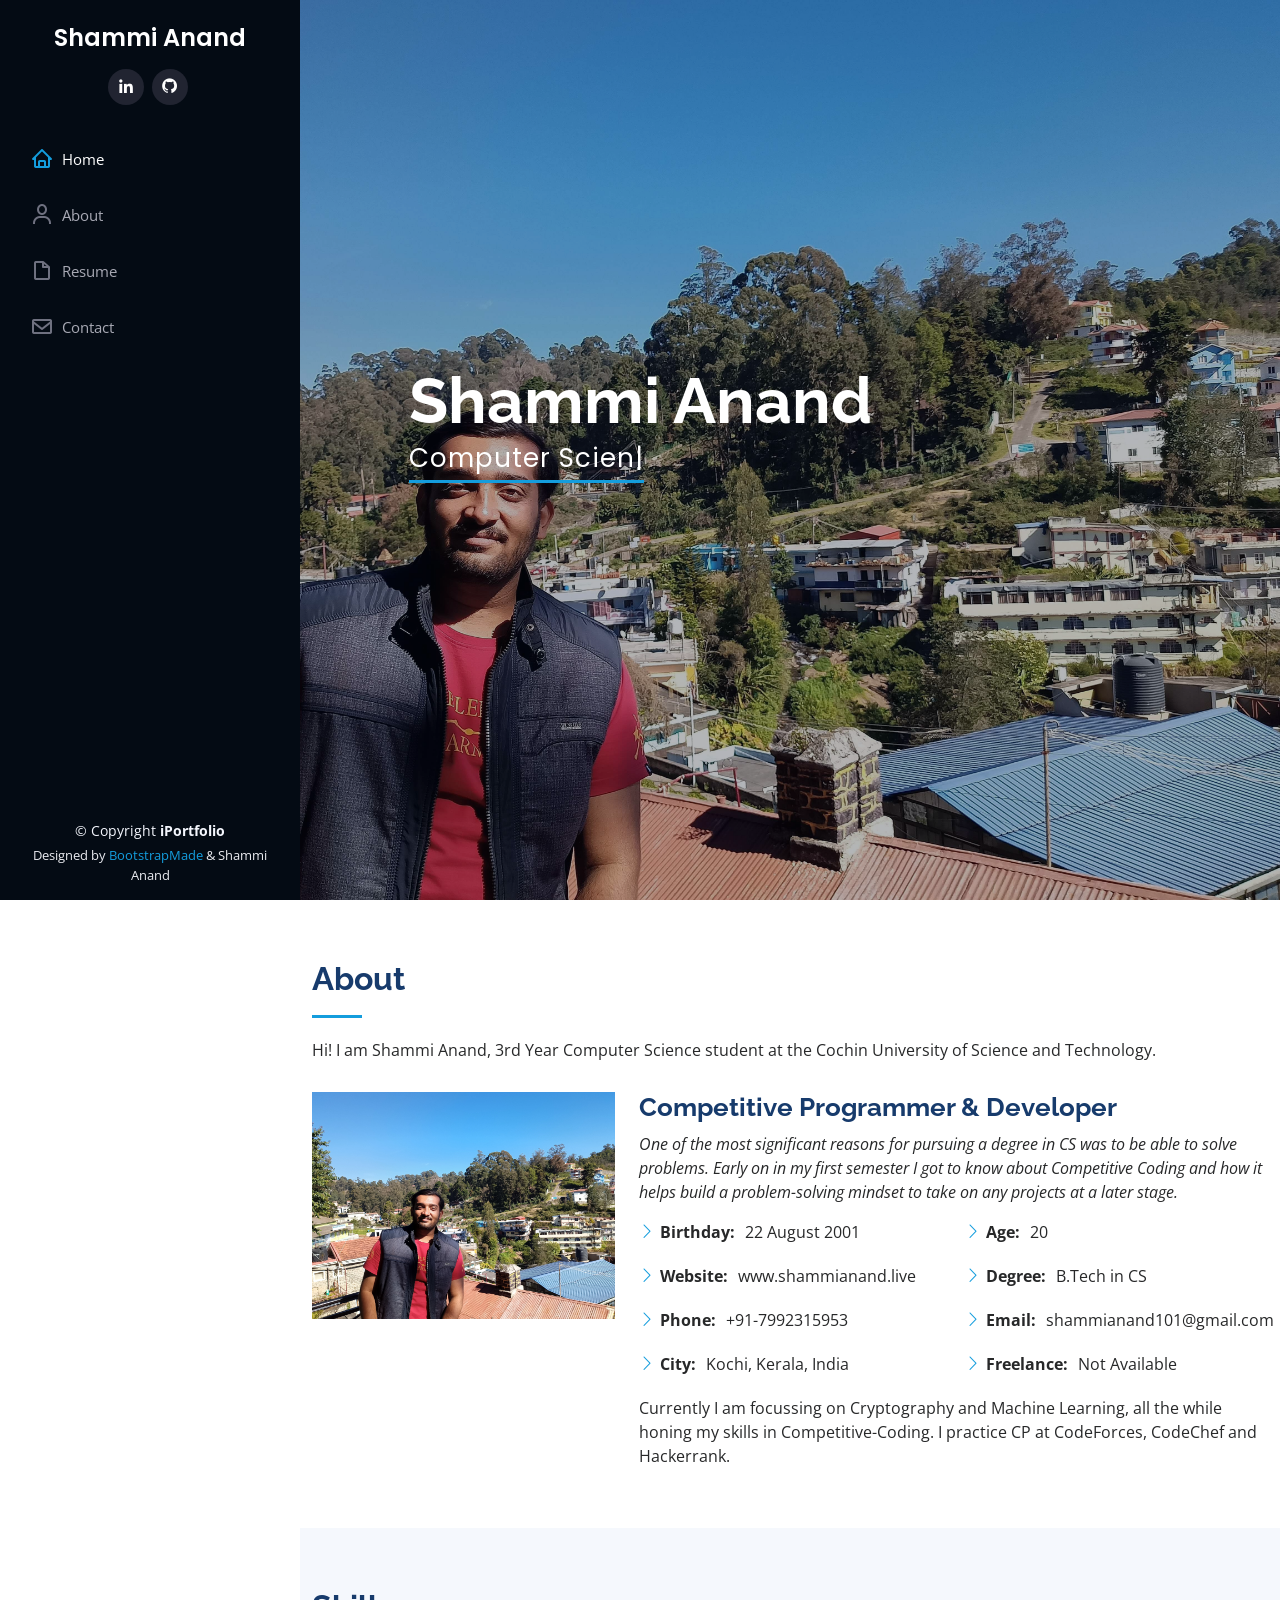
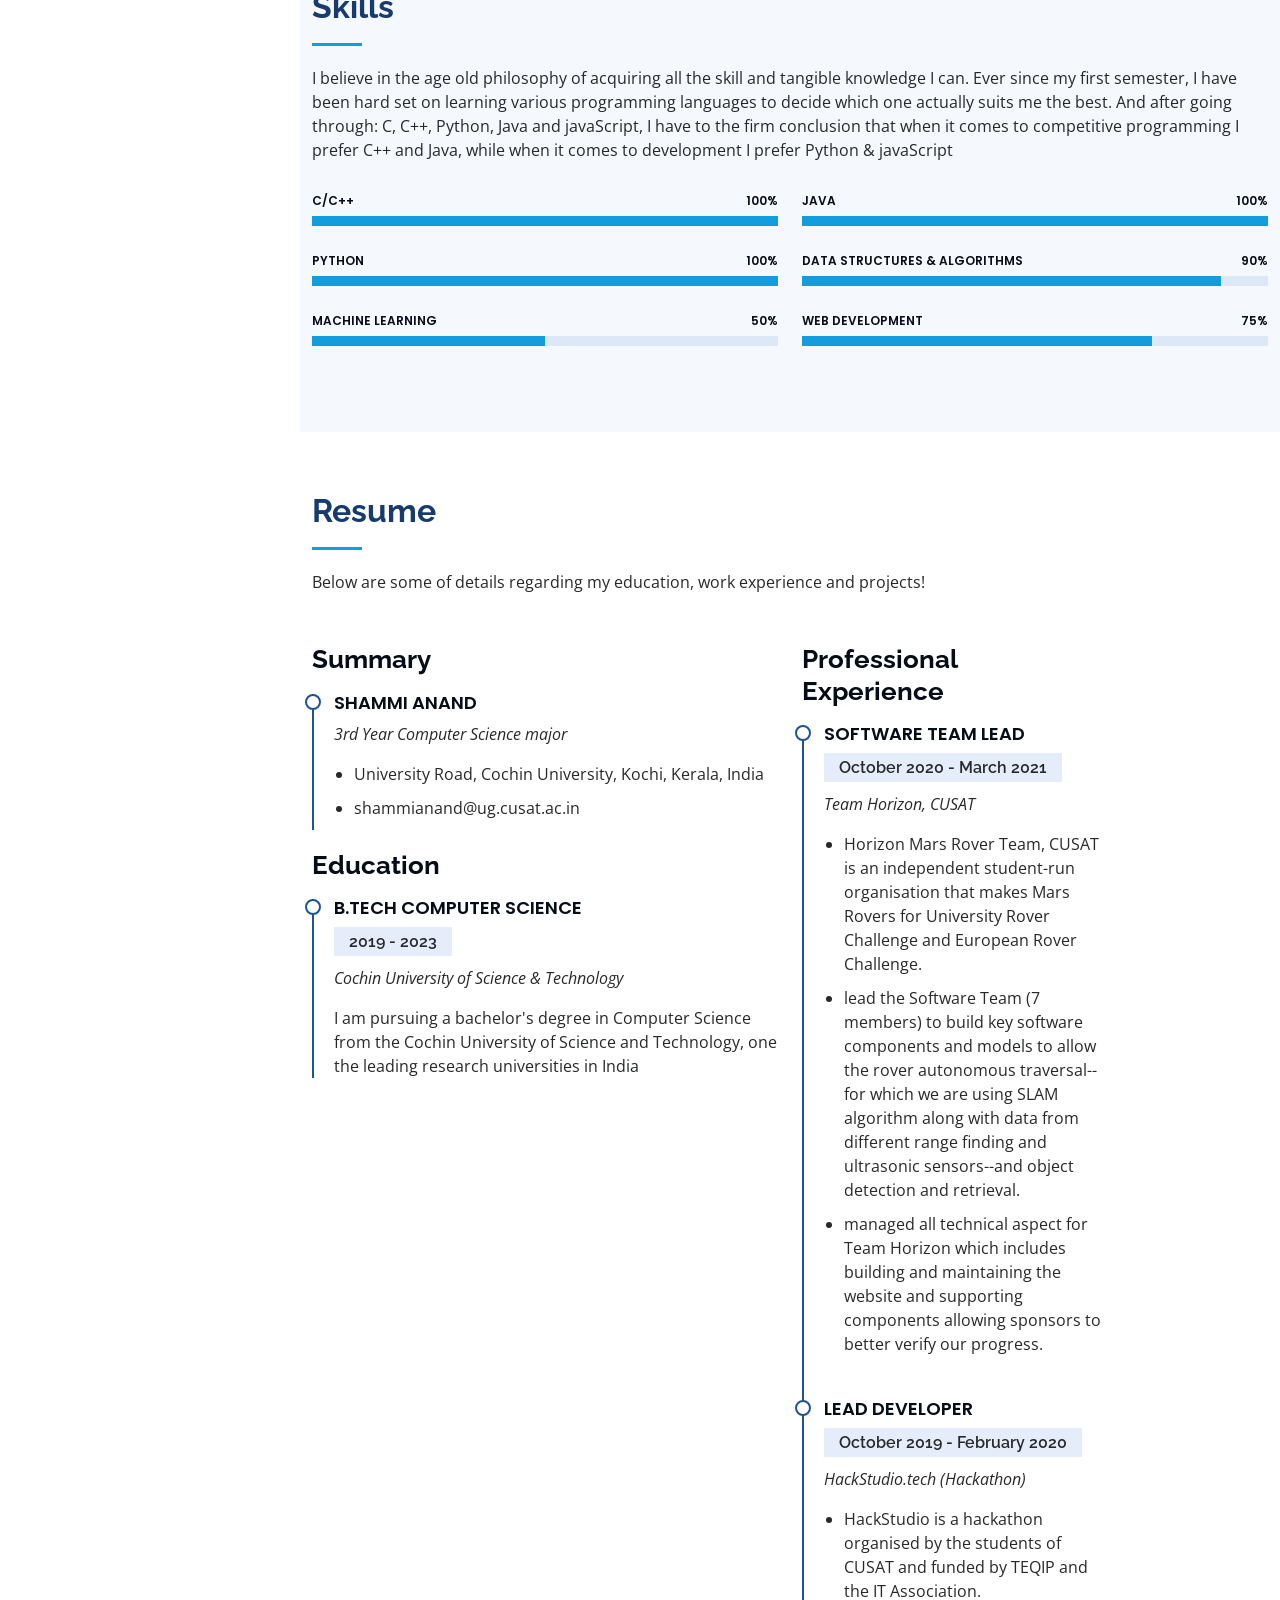
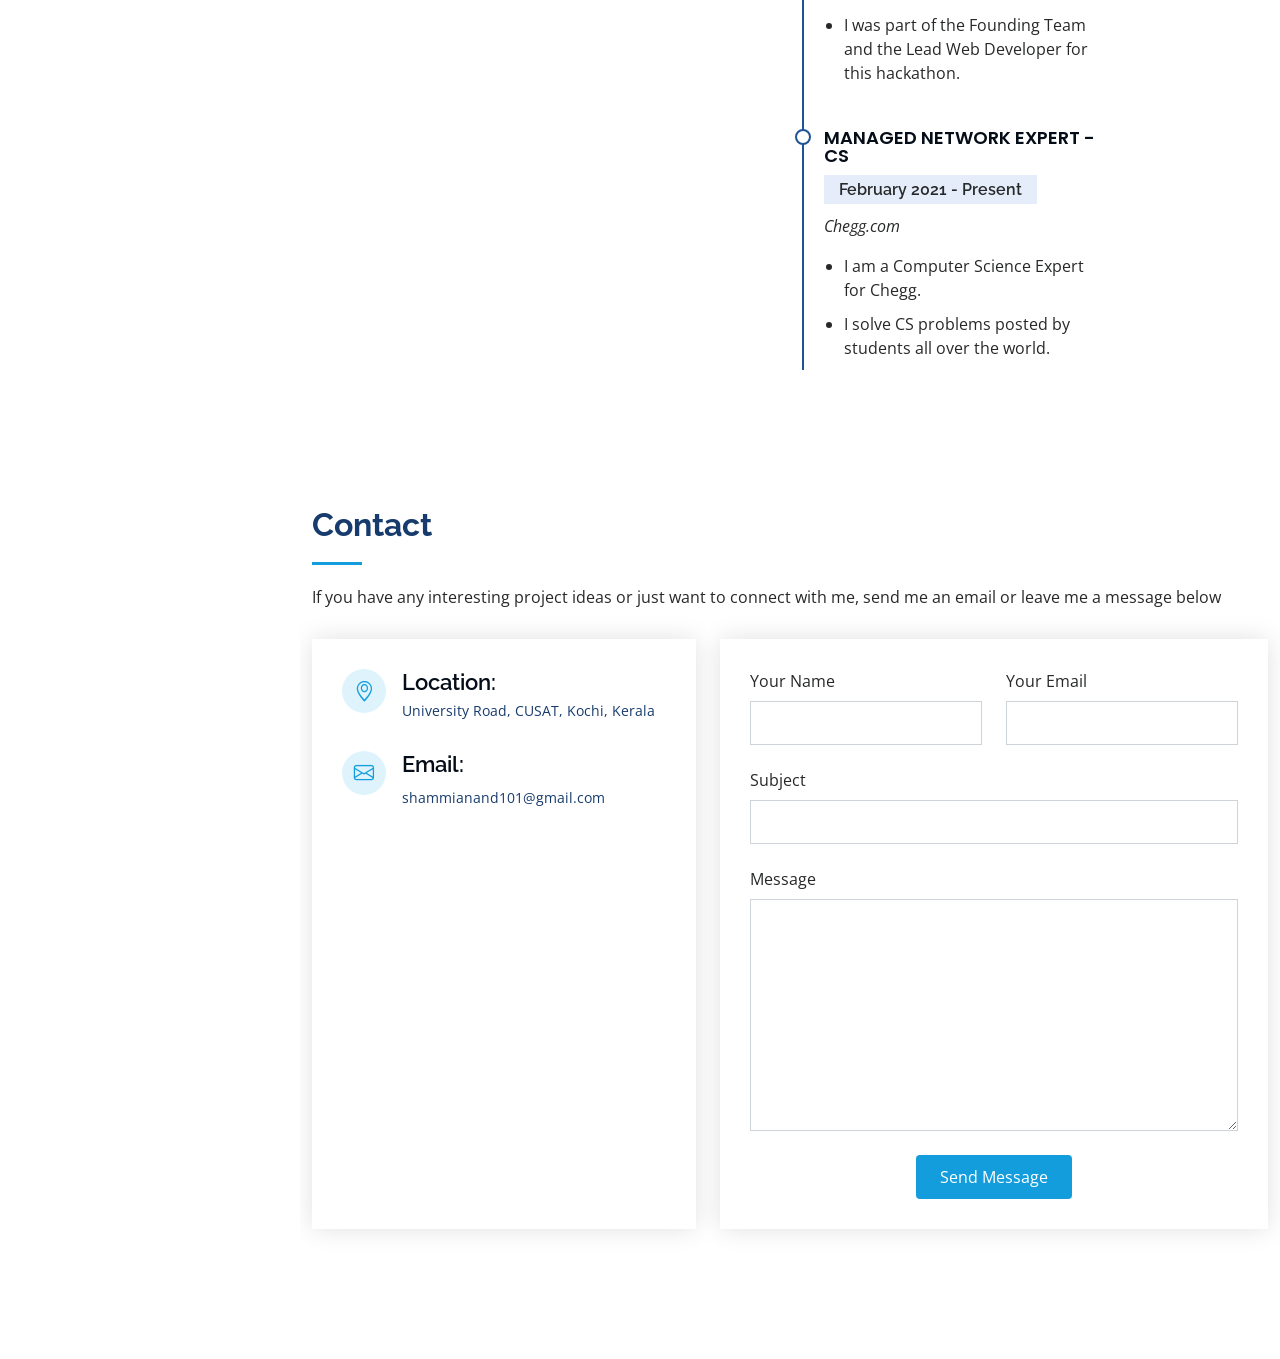
<file: index.html>
<!DOCTYPE html>
<html lang="en">

<head>
  <meta charset="utf-8">
  <meta content="width=device-width, initial-scale=1.0" name="viewport">

  <title>Shammi Anand - Index</title>
  <meta content="" name="description">
  <meta content="" name="keywords">

  <!-- Favicons -->
  <!-- <link href="assets/img/favicon.png" rel="icon"> -->
  <!-- <link href="assets/img/apple-touch-icon.png" rel="apple-touch-icon"> -->

  <!-- Google Fonts -->
  <link href="https://fonts.googleapis.com/css?family=Open+Sans:300,300i,400,400i,600,600i,700,700i|Raleway:300,300i,400,400i,500,500i,600,600i,700,700i|Poppins:300,300i,400,400i,500,500i,600,600i,700,700i" rel="stylesheet">

  <!-- Vendor CSS Files -->
  <link href="assets/vendor/aos/aos.css" rel="stylesheet">
  <link href="assets/vendor/bootstrap/css/bootstrap.min.css" rel="stylesheet">
  <link href="assets/vendor/bootstrap-icons/bootstrap-icons.css" rel="stylesheet">
  <link href="assets/vendor/boxicons/css/boxicons.min.css" rel="stylesheet">
  <link href="assets/vendor/glightbox/css/glightbox.min.css" rel="stylesheet">
  <link href="assets/vendor/swiper/swiper-bundle.min.css" rel="stylesheet">

  <!-- Template Main CSS File -->
  <link href="assets/css/style.css" rel="stylesheet">
</head>

<body>

  <!-- ======= Mobile nav toggle button ======= -->
  <i class="bi bi-list mobile-nav-toggle d-xl-none"></i>

  <!-- ======= Header ======= -->
  <header id="header">
    <div class="d-flex flex-column">

      <div class="profile">
        <!-- <img src="assets/img/profile-img.jpg" alt="" class="img-fluid rounded-circle"> -->
        <br>
        <h1 class="text-light"><a href="index.html">Shammi Anand</a></h1>
        <div class="social-links mt-3 text-center">
          <a href="https://www.linkedin.com/in/shammicusat/" class="linkedin"><i class="bx bxl-linkedin"></i></a>
          <a href="https://github.com/ShammiAnand/" class="linkedin"><i class="bx bxl-github"></i></a>
        </div>
      </div>

      <nav id="navbar" class="nav-menu navbar">
        <ul>
          <li><a href="#hero" class="nav-link scrollto active"><i class="bx bx-home"></i> <span>Home</span></a></li>
          <li><a href="#about" class="nav-link scrollto"><i class="bx bx-user"></i> <span>About</span></a></li>
          <li><a href="#resume" class="nav-link scrollto"><i class="bx bx-file-blank"></i> <span>Resume</span></a></li>
        <!-- <li><a href="#portfolio" class="nav-link scrollto"><i class="bx bx-book-content"></i> <span>Portfolio</span></a></li> -->
          <!-- <li><a href="#services" class="nav-link scrollto"><i class="bx bx-server"></i> <span>Services</span></a></li> -->
          <li><a href="#contact" class="nav-link scrollto"><i class="bx bx-envelope"></i> <span>Contact</span></a></li>
        </ul>
      </nav><!-- .nav-menu -->
    </div>
  </header><!-- End Header -->

  <!-- ======= Hero Section ======= -->
  <section id="hero" class="d-flex flex-column justify-content-center align-items-center">
    <div class="hero-container" data-aos="fade-in">
      <h1>Shammi Anand</h1>
      <p><span class="typed" data-typed-items="Computer Science, CUSAT, Programmer, Developer"></span></p>
    </div>
  </section><!-- End Hero -->

  <main id="main">

    <!-- ======= About Section ======= -->
    <section id="about" class="about">
      <div class="container">

        <div class="section-title">
          <h2>About</h2>
          <p>Hi! I am Shammi Anand, 3rd Year Computer Science student at the Cochin University of Science and Technology.</p>
        </div>

        <div class="row">
          <div class="col-lg-4" data-aos="fade-right">
            <img src="assets/img/profile-img.jpg" class="img-fluid" alt="">
          </div>
          <div class="col-lg-8 pt-4 pt-lg-0 content" data-aos="fade-left">
            <h3>Competitive Programmer &amp; Developer</h3>
            <p class="fst-italic">
              One of the most significant reasons for pursuing a degree in CS was to be able to solve problems.
              Early on in my first semester I got to know about Competitive Coding and how it helps build a problem-solving
              mindset to take on any projects at a later stage.
            </p>
            <div class="row">
              <div class="col-lg-6">
                <ul>
                  <li><i class="bi bi-chevron-right"></i> <strong>Birthday:</strong> <span>22 August 2001</span></li>
                  <li><i class="bi bi-chevron-right"></i> <strong>Website:</strong> <span>www.shammianand.live</span></li>
                  <li><i class="bi bi-chevron-right"></i> <strong>Phone:</strong> <span>+91-7992315953</span></li>
                  <li><i class="bi bi-chevron-right"></i> <strong>City:</strong> <span>Kochi, Kerala, India</span></li>
                </ul>
              </div>
              <div class="col-lg-6">
                <ul>
                  <li><i class="bi bi-chevron-right"></i> <strong>Age:</strong> <span>20</span></li>
                  <li><i class="bi bi-chevron-right"></i> <strong>Degree:</strong> <span>B.Tech in CS</span></li>
                  <li><i class="bi bi-chevron-right"></i> <strong>Email:</strong> <span>shammianand101@gmail.com</span></li>
                  <li><i class="bi bi-chevron-right"></i> <strong>Freelance:</strong> <span>Not Available</span></li>
                </ul>
              </div>
            </div>
            <p>
              Currently I am focussing on Cryptography and Machine Learning, all the while honing my skills in Competitive-Coding. I practice CP at CodeForces, CodeChef and Hackerrank.
            </p>
          </div>
        </div>

      </div>
    </section><!-- End About Section -->

    <!-- ======= Facts Section ======= -->
    <!-- <section id="facts" class="facts">
      <div class="container">

        <div class="section-title">
          <h2>Facts</h2>
          <p>I have always been a Maths geek and probably it is the reason why I love Computer Science and programming so much. WRITE MORE!</p>
        </div>

        <div class="row no-gutters">

          <div class="col-lg-3 col-md-6 d-md-flex align-items-md-stretch" data-aos="fade-up">
            <div class="count-box">
              <i class="bi bi-emoji-smile"></i>
              <span data-purecounter-start="0" data-purecounter-end="232" data-purecounter-duration="1" class="purecounter"></span>
              <p><strong>Happy Clients</strong> consequuntur quae</p>
            </div>
          </div>

          <div class="col-lg-3 col-md-6 d-md-flex align-items-md-stretch" data-aos="fade-up" data-aos-delay="100">
            <div class="count-box">
              <i class="bi bi-journal-richtext"></i>
              <span data-purecounter-start="0" data-purecounter-end="521" data-purecounter-duration="1" class="purecounter"></span>
              <p><strong>Projects</strong> adipisci atque cum quia aut</p>
            </div>
          </div>

          <div class="col-lg-3 col-md-6 d-md-flex align-items-md-stretch" data-aos="fade-up" data-aos-delay="200">
            <div class="count-box">
              <i class="bi bi-headset"></i>
              <span data-purecounter-start="0" data-purecounter-end="1453" data-purecounter-duration="1" class="purecounter"></span>
              <p><strong>Hours Of Support</strong> aut commodi quaerat</p>
            </div>
          </div>

          <div class="col-lg-3 col-md-6 d-md-flex align-items-md-stretch" data-aos="fade-up" data-aos-delay="300">
            <div class="count-box">
              <i class="bi bi-people"></i>
              <span data-purecounter-start="0" data-purecounter-end="32" data-purecounter-duration="1" class="purecounter"></span>
              <p><strong>Hard Workers</strong> rerum asperiores dolor</p>
            </div>
          </div>

        </div>

      </div>
    </section> --><!-- End Facts Section -->

    <!-- ======= Skills Section ======= -->
    <section id="skills" class="skills section-bg">
      <div class="container">

        <div class="section-title">
          <h2>Skills</h2>
          <p>I believe in the age old philosophy of acquiring all the skill and tangible knowledge I can. Ever since my first
          semester, I have been hard set on learning various programming languages to decide which one actually suits me the
        best. And after going through: C, C++, Python, Java and javaScript, I have to the firm conclusion that when it comes to competitive programming I prefer C++ and Java, while when it comes to development I prefer Python & javaScript</p>
        </div>

        <div class="row skills-content">

          <div class="col-lg-6" data-aos="fade-up">

            <div class="progress">
              <span class="skill">C/C++ <i class="val">100%</i></span>
              <div class="progress-bar-wrap">
                <div class="progress-bar" role="progressbar" aria-valuenow="100" aria-valuemin="0" aria-valuemax="100"></div>
              </div>
            </div>

            <div class="progress">
              <span class="skill">Python <i class="val">100%</i></span>
              <div class="progress-bar-wrap">
                <div class="progress-bar" role="progressbar" aria-valuenow="100" aria-valuemin="0" aria-valuemax="100"></div>
              </div>
            </div>

              <div class="progress">
              <span class="skill">Machine Learning <i class="val">50%</i></span>
              <div class="progress-bar-wrap">
                <div class="progress-bar" role="progressbar" aria-valuenow="50" aria-valuemin="0" aria-valuemax="100"></div>
              </div>
            </div>

          </div>

          <div class="col-lg-6" data-aos="fade-up" data-aos-delay="100">

            <div class="progress">
              <span class="skill">Java <i class="val">100%</i></span>
              <div class="progress-bar-wrap">
                <div class="progress-bar" role="progressbar" aria-valuenow="100" aria-valuemin="0" aria-valuemax="100"></div>
              </div>
            </div>

            <div class="progress">
              <span class="skill">Data Structures & Algorithms <i class="val">90%</i></span>
              <div class="progress-bar-wrap">
                <div class="progress-bar" role="progressbar" aria-valuenow="90" aria-valuemin="0" aria-valuemax="100"></div>
              </div>
            </div>

            <div class="progress">
              <span class="skill">Web Development <i class="val">75%</i></span>
              <div class="progress-bar-wrap">
                <div class="progress-bar" role="progressbar" aria-valuenow="75" aria-valuemin="0" aria-valuemax="100"></div>
              </div>
            </div>

          </div>

        </div>

      </div>
    </section><!-- End Skills Section -->

    <!-- ======= Resume Section ======= -->
    <section id="resume" class="resume">
      <div class="container">

        <div class="section-title">
          <h2>Resume</h2>
          <p>Below are some of details regarding my education, work experience and projects!</p>
        </div>

        <div class="row">
          <div class="col-lg-6" data-aos="fade-up">
            <h3 class="resume-title">Summary</h3>
            <div class="resume-item pb-0">
              <h4>Shammi Anand</h4>
              <p><em>3rd Year Computer Science major</em></p>
              <ul>
                <li>University Road, Cochin University, Kochi, Kerala, India</li>
                <li>shammianand@ug.cusat.ac.in</li>
              </ul>
            </div>

            <h3 class="resume-title">Education</h3>
            <div class="resume-item">
              <h4>B.Tech Computer Science</h4>
              <h5>2019 - 2023</h5>
              <p><em>Cochin University of Science & Technology</em></p>
              <p>I am pursuing a bachelor's degree in Computer Science from the Cochin University
              of Science and Technology, one the leading research universities in India</p>
            </div>
          </div>
          <div class="col-lg-4" data-aos="fade-up" data-aos-delay="100">
            <h3 class="resume-title">Professional Experience</h3>
            <div class="resume-item">
              <h4>Software Team Lead</h4>
              <h5>October 2020 - March 2021</h5>
              <p><em>Team Horizon, CUSAT</em></p>
              <ul>
                <li>Horizon Mars Rover Team, CUSAT is an independent student-run organisation that makes Mars Rovers for University Rover Challenge and European Rover Challenge.</li>
                <li>lead the Software Team (7 members) to build key software components and models to allow the rover autonomous traversal--for which we are using SLAM algorithm along with data from different range finding and ultrasonic sensors--and object detection and retrieval. </li>
                <li>managed all technical aspect for Team Horizon which includes building and maintaining the website and supporting components allowing sponsors to better verify our progress.</li>
              </ul>
            </div>
            <div class="resume-item">
              <h4>Lead Developer</h4>
              <h5>October 2019 - February 2020</h5>
              <p><em>HackStudio.tech (Hackathon)</em></p>
              <ul>
                <li>HackStudio is a hackathon organised by the students of CUSAT and funded by TEQIP and the IT Association.</li>
                <li>I was part of the Founding Team and the Lead Web Developer for this hackathon.</li>
              </ul>
            </div>
            <div class="resume-item">
              <h4>Managed Network Expert - CS</h4>
              <h5>February 2021 - Present</h5>
              <p><em>Chegg.com</em></p>
              <ul>
                <li>I am a Computer Science Expert for Chegg.</li>
                <li>I solve CS problems posted by students all over the world.</li>
              </ul>
            </div>
          </div>
          </div>
        </div>

      </div>
    </section><!-- End Resume Section -->

    <!-- ======= Portfolio Section ======= -->
   <!--  <section id="portfolio" class="portfolio section-bg">
      <div class="container">

        <div class="section-title">
          <h2>Portfolio</h2>
          <p>Magnam dolores commodi suscipit. Necessitatibus eius consequatur ex aliquid fuga eum quidem. Sit sint consectetur velit. Quisquam quos quisquam cupiditate. Et nemo qui impedit suscipit alias ea. Quia fugiat sit in iste officiis commodi quidem hic quas.</p>
        </div>

        <div class="row" data-aos="fade-up">
          <div class="col-lg-12 d-flex justify-content-center">
            <ul id="portfolio-flters">
              <li data-filter="*" class="filter-active">All</li>
              <li data-filter=".filter-app">App</li>
              <li data-filter=".filter-card">Card</li>
              <li data-filter=".filter-web">Web</li>
            </ul>
          </div>
        </div>

        <div class="row portfolio-container" data-aos="fade-up" data-aos-delay="100">

          <div class="col-lg-4 col-md-6 portfolio-item filter-app">
            <div class="portfolio-wrap">
              <img src="assets/img/portfolio/portfolio-1.jpg" class="img-fluid" alt="">
              <div class="portfolio-links">
                <a href="assets/img/portfolio/portfolio-1.jpg" data-gallery="portfolioGallery" class="portfolio-lightbox" title="App 1"><i class="bx bx-plus"></i></a>
                <a href="portfolio-details.html" title="More Details"><i class="bx bx-link"></i></a>
              </div>
            </div>
          </div>

          <div class="col-lg-4 col-md-6 portfolio-item filter-web">
            <div class="portfolio-wrap">
              <img src="assets/img/portfolio/portfolio-2.jpg" class="img-fluid" alt="">
              <div class="portfolio-links">
                <a href="assets/img/portfolio/portfolio-2.jpg" data-gallery="portfolioGallery" class="portfolio-lightbox" title="Web 3"><i class="bx bx-plus"></i></a>
                <a href="portfolio-details.html" title="More Details"><i class="bx bx-link"></i></a>
              </div>
            </div>
          </div>

          <div class="col-lg-4 col-md-6 portfolio-item filter-app">
            <div class="portfolio-wrap">
              <img src="assets/img/portfolio/portfolio-3.jpg" class="img-fluid" alt="">
              <div class="portfolio-links">
                <a href="assets/img/portfolio/portfolio-3.jpg" data-gallery="portfolioGallery" class="portfolio-lightbox" title="App 2"><i class="bx bx-plus"></i></a>
                <a href="portfolio-details.html" title="More Details"><i class="bx bx-link"></i></a>
              </div>
            </div>
          </div>

          <div class="col-lg-4 col-md-6 portfolio-item filter-card">
            <div class="portfolio-wrap">
              <img src="assets/img/portfolio/portfolio-4.jpg" class="img-fluid" alt="">
              <div class="portfolio-links">
                <a href="assets/img/portfolio/portfolio-4.jpg" data-gallery="portfolioGallery" class="portfolio-lightbox" title="Card 2"><i class="bx bx-plus"></i></a>
                <a href="portfolio-details.html" title="More Details"><i class="bx bx-link"></i></a>
              </div>
            </div>
          </div>

          <div class="col-lg-4 col-md-6 portfolio-item filter-web">
            <div class="portfolio-wrap">
              <img src="assets/img/portfolio/portfolio-5.jpg" class="img-fluid" alt="">
              <div class="portfolio-links">
                <a href="assets/img/portfolio/portfolio-5.jpg" data-gallery="portfolioGallery" class="portfolio-lightbox" title="Web 2"><i class="bx bx-plus"></i></a>
                <a href="portfolio-details.html" title="More Details"><i class="bx bx-link"></i></a>
              </div>
            </div>
          </div>

          <div class="col-lg-4 col-md-6 portfolio-item filter-app">
            <div class="portfolio-wrap">
              <img src="assets/img/portfolio/portfolio-6.jpg" class="img-fluid" alt="">
              <div class="portfolio-links">
                <a href="assets/img/portfolio/portfolio-6.jpg" data-gallery="portfolioGallery" class="portfolio-lightbox" title="App 3"><i class="bx bx-plus"></i></a>
                <a href="portfolio-details.html" title="More Details"><i class="bx bx-link"></i></a>
              </div>
            </div>
          </div>

          <div class="col-lg-4 col-md-6 portfolio-item filter-card">
            <div class="portfolio-wrap">
              <img src="assets/img/portfolio/portfolio-7.jpg" class="img-fluid" alt="">
              <div class="portfolio-links">
                <a href="assets/img/portfolio/portfolio-7.jpg" data-gallery="portfolioGallery" class="portfolio-lightbox" title="Card 1"><i class="bx bx-plus"></i></a>
                <a href="portfolio-details.html" title="More Details"><i class="bx bx-link"></i></a>
              </div>
            </div>
          </div>

          <div class="col-lg-4 col-md-6 portfolio-item filter-card">
            <div class="portfolio-wrap">
              <img src="assets/img/portfolio/portfolio-8.jpg" class="img-fluid" alt="">
              <div class="portfolio-links">
                <a href="assets/img/portfolio/portfolio-8.jpg" data-gallery="portfolioGallery" class="portfolio-lightbox" title="Card 3"><i class="bx bx-plus"></i></a>
                <a href="portfolio-details.html" title="More Details"><i class="bx bx-link"></i></a>
              </div>
            </div>
          </div>

          <div class="col-lg-4 col-md-6 portfolio-item filter-web">
            <div class="portfolio-wrap">
              <img src="assets/img/portfolio/portfolio-9.jpg" class="img-fluid" alt="">
              <div class="portfolio-links">
                <a href="assets/img/portfolio/portfolio-9.jpg" data-gallery="portfolioGallery" class="portfolio-lightbox" title="Web 3"><i class="bx bx-plus"></i></a>
                <a href="portfolio-details.html" title="More Details"><i class="bx bx-link"></i></a>
              </div>
            </div>
          </div>

        </div>

      </div>
    </section> --><!-- End Portfolio Section -->

    <!-- ======= Services Section ======= -->
    <!-- <section id="services" class="services">
      <div class="container">

        <div class="section-title">
          <h2>Services</h2>
          <p>Magnam dolores commodi suscipit. Necessitatibus eius consequatur ex aliquid fuga eum quidem. Sit sint consectetur velit. Quisquam quos quisquam cupiditate. Et nemo qui impedit suscipit alias ea. Quia fugiat sit in iste officiis commodi quidem hic quas.</p>
        </div>

        <div class="row">
          <div class="col-lg-4 col-md-6 icon-box" data-aos="fade-up">
            <div class="icon"><i class="bi bi-briefcase"></i></div>
            <h4 class="title"><a href="">Lorem Ipsum</a></h4>
            <p class="description">Voluptatum deleniti atque corrupti quos dolores et quas molestias excepturi sint occaecati cupiditate non provident</p>
          </div>
          <div class="col-lg-4 col-md-6 icon-box" data-aos="fade-up" data-aos-delay="100">
            <div class="icon"><i class="bi bi-card-checklist"></i></div>
            <h4 class="title"><a href="">Dolor Sitema</a></h4>
            <p class="description">Minim veniam, quis nostrud exercitation ullamco laboris nisi ut aliquip ex ea commodo consequat tarad limino ata</p>
          </div>
          <div class="col-lg-4 col-md-6 icon-box" data-aos="fade-up" data-aos-delay="200">
            <div class="icon"><i class="bi bi-bar-chart"></i></div>
            <h4 class="title"><a href="">Sed ut perspiciatis</a></h4>
            <p class="description">Duis aute irure dolor in reprehenderit in voluptate velit esse cillum dolore eu fugiat nulla pariatur</p>
          </div>
          <div class="col-lg-4 col-md-6 icon-box" data-aos="fade-up" data-aos-delay="300">
            <div class="icon"><i class="bi bi-binoculars"></i></div>
            <h4 class="title"><a href="">Magni Dolores</a></h4>
            <p class="description">Excepteur sint occaecat cupidatat non proident, sunt in culpa qui officia deserunt mollit anim id est laborum</p>
          </div>
          <div class="col-lg-4 col-md-6 icon-box" data-aos="fade-up" data-aos-delay="400">
            <div class="icon"><i class="bi bi-brightness-high"></i></div>
            <h4 class="title"><a href="">Nemo Enim</a></h4>
            <p class="description">At vero eos et accusamus et iusto odio dignissimos ducimus qui blanditiis praesentium voluptatum deleniti atque</p>
          </div>
          <div class="col-lg-4 col-md-6 icon-box" data-aos="fade-up" data-aos-delay="500">
            <div class="icon"><i class="bi bi-calendar4-week"></i></div>
            <h4 class="title"><a href="">Eiusmod Tempor</a></h4>
            <p class="description">Et harum quidem rerum facilis est et expedita distinctio. Nam libero tempore, cum soluta nobis est eligendi</p>
          </div>
        </div>

      </div>
    </section> --><!-- End Services Section -->

    <!-- ======= Testimonials Section ======= -->
    <!-- <section id="testimonials" class="testimonials section-bg">
      <div class="container">

        <div class="section-title">
          <h2>Testimonials</h2>
          <p>Magnam dolores commodi suscipit. Necessitatibus eius consequatur ex aliquid fuga eum quidem. Sit sint consectetur velit. Quisquam quos quisquam cupiditate. Et nemo qui impedit suscipit alias ea. Quia fugiat sit in iste officiis commodi quidem hic quas.</p>
        </div>

        <div class="testimonials-slider swiper-container" data-aos="fade-up" data-aos-delay="100">
          <div class="swiper-wrapper">

            <div class="swiper-slide">
              <div class="testimonial-item" data-aos="fade-up">
                <p>
                  <i class="bx bxs-quote-alt-left quote-icon-left"></i>
                  Proin iaculis purus consequat sem cure digni ssim donec porttitora entum suscipit rhoncus. Accusantium quam, ultricies eget id, aliquam eget nibh et. Maecen aliquam, risus at semper.
                  <i class="bx bxs-quote-alt-right quote-icon-right"></i>
                </p>
                <img src="assets/img/testimonials/testimonials-1.jpg" class="testimonial-img" alt="">
                <h3>Saul Goodman</h3>
                <h4>Ceo &amp; Founder</h4>
              </div>
            </div> --><!-- End testimonial item -->

            <!-- <div class="swiper-slide">
              <div class="testimonial-item" data-aos="fade-up" data-aos-delay="100">
                <p>
                  <i class="bx bxs-quote-alt-left quote-icon-left"></i>
                  Export tempor illum tamen malis malis eram quae irure esse labore quem cillum quid cillum eram malis quorum velit fore eram velit sunt aliqua noster fugiat irure amet legam anim culpa.
                  <i class="bx bxs-quote-alt-right quote-icon-right"></i>
                </p>
                <img src="assets/img/testimonials/testimonials-2.jpg" class="testimonial-img" alt="">
                <h3>Sara Wilsson</h3>
                <h4>Designer</h4>
              </div>
            </div> --><!-- End testimonial item -->

            <!-- <div class="swiper-slide">
              <div class="testimonial-item" data-aos="fade-up" data-aos-delay="200">
                <p>
                  <i class="bx bxs-quote-alt-left quote-icon-left"></i>
                  Enim nisi quem export duis labore cillum quae magna enim sint quorum nulla quem veniam duis minim tempor labore quem eram duis noster aute amet eram fore quis sint minim.
                  <i class="bx bxs-quote-alt-right quote-icon-right"></i>
                </p>
                <img src="assets/img/testimonials/testimonials-3.jpg" class="testimonial-img" alt="">
                <h3>Jena Karlis</h3>
                <h4>Store Owner</h4>
              </div>
            </div> --><!-- End testimonial item -->

            <!-- <div class="swiper-slide">
              <div class="testimonial-item" data-aos="fade-up" data-aos-delay="300">
                <p>
                  <i class="bx bxs-quote-alt-left quote-icon-left"></i>
                  Fugiat enim eram quae cillum dolore dolor amet nulla culpa multos export minim fugiat minim velit minim dolor enim duis veniam ipsum anim magna sunt elit fore quem dolore labore illum veniam.
                  <i class="bx bxs-quote-alt-right quote-icon-right"></i>
                </p>
                <img src="assets/img/testimonials/testimonials-4.jpg" class="testimonial-img" alt="">
                <h3>Matt Brandon</h3>
                <h4>Freelancer</h4>
              </div>
            </div> --><!-- End testimonial item -->

            <!-- <div class="swiper-slide">
              <div class="testimonial-item" data-aos="fade-up" data-aos-delay="400">
                <p>
                  <i class="bx bxs-quote-alt-left quote-icon-left"></i>
                  Quis quorum aliqua sint quem legam fore sunt eram irure aliqua veniam tempor noster veniam enim culpa labore duis sunt culpa nulla illum cillum fugiat legam esse veniam culpa fore nisi cillum quid.
                  <i class="bx bxs-quote-alt-right quote-icon-right"></i>
                </p>
                <img src="assets/img/testimonials/testimonials-5.jpg" class="testimonial-img" alt="">
                <h3>John Larson</h3>
                <h4>Entrepreneur</h4>
              </div>
            </div> --><!-- End testimonial item -->

          <!-- </div>
          <div class="swiper-pagination"></div>
        </div>

      </div>
    </section> --><!-- End Testimonials Section -->

    <!-- ======= Contact Section ======= -->
    <section id="contact" class="contact">
      <div class="container">

        <div class="section-title">
          <h2>Contact</h2>
          <p>If you have any interesting project ideas or just want to connect with me, send me an email or leave me a
          message below</p>
        </div>

        <div class="row" data-aos="fade-in">

          <div class="col-lg-5 d-flex align-items-stretch">
            <div class="info">
              <div class="address">
                <i class="bi bi-geo-alt"></i>
                <h4>Location:</h4>
                <p>University Road, CUSAT, Kochi, Kerala</p>
              </div>

              <div class="email">
                <i class="bi bi-envelope"></i>
                <h4>Email:</h4>
                <p>shammianand101@gmail.com</p>
              </div>

              <iframe src="https://www.google.com/maps/embed?pb=!1m18!1m12!1m3!1d3928.666684800387!2d76.3260451148331!3d10.044339275025063!2m3!1f0!2f0!3f0!3m2!1i1024!2i768!4f13.1!3m3!1m2!1s0x3b080c377917e985%3A0xb0fd4b1e85a6e51f!2sCochin%20University%20of%20Science%20and%20Technology!5e0!3m2!1sen!2sin!4v1626600677588!5m2!1sen!2sin" frameborder="0" style="border:0; width: 100%; height: 290px;" allowfullscreen></iframe>
            </div>

          </div>

          <div class="col-lg-7 mt-5 mt-lg-0 d-flex align-items-stretch">
            <form action="#" method="post" role="form" class="php-email-form">
              <div class="row">
                <div class="form-group col-md-6">
                  <label for="name">Your Name</label>
                  <input type="text" name="name" class="form-control" id="name" required>
                </div>
                <div class="form-group col-md-6">
                  <label for="name">Your Email</label>
                  <input type="email" class="form-control" name="email" id="email" required>
                </div>
              </div>
              <div class="form-group">
                <label for="name">Subject</label>
                <input type="text" class="form-control" name="subject" id="subject" required>
              </div>
              <div class="form-group">
                <label for="name">Message</label>
                <textarea class="form-control" name="message" rows="10" required></textarea>
              </div>
              <div class="my-3">
                <div class="loading">Loading</div>
                <div class="error-message"></div>
                <div class="sent-message">Your message has been sent. Thank you!</div>
              </div>
              <div class="text-center"><button type="submit">Send Message</button></div>
            </form>
          </div>

        </div>

      </div>
    </section><!-- End Contact Section -->

  </main><!-- End #main -->

  <!-- ======= Footer ======= -->
  <footer id="footer">
    <div class="container">
      <div class="copyright">
        &copy; Copyright <strong><span>iPortfolio</span></strong>
      </div>
      <div class="credits">
        Designed by <a href="https://bootstrapmade.com/">BootstrapMade</a> & Shammi Anand
      </div>
    </div>
  </footer><!-- End  Footer -->

  <a href="#" class="back-to-top d-flex align-items-center justify-content-center"><i class="bi bi-arrow-up-short"></i></a>

  <!-- Vendor JS Files -->
  <script src="assets/vendor/aos/aos.js"></script>
  <script src="assets/vendor/bootstrap/js/bootstrap.bundle.min.js"></script>
  <script src="assets/vendor/glightbox/js/glightbox.min.js"></script>
  <script src="assets/vendor/isotope-layout/isotope.pkgd.min.js"></script>
  <script src="assets/vendor/php-email-form/validate.js"></script>
  <script src="assets/vendor/purecounter/purecounter.js"></script>
  <script src="assets/vendor/swiper/swiper-bundle.min.js"></script>
  <script src="assets/vendor/typed.js/typed.min.js"></script>
  <script src="assets/vendor/waypoints/noframework.waypoints.js"></script>

  <!-- Template Main JS File -->
  <script src="assets/js/main.js"></script>

</body>

</html>
</file>
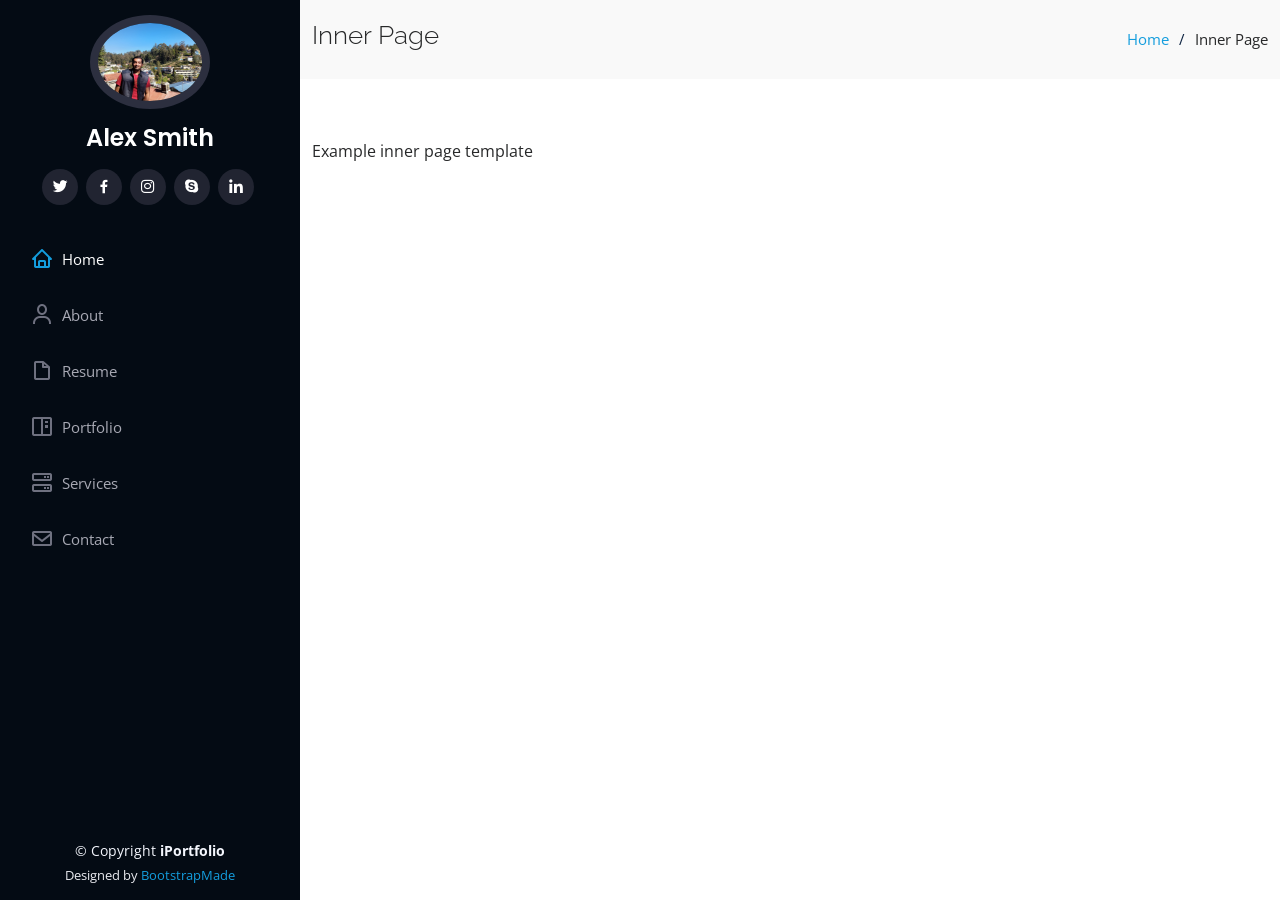
<file: inner-page.html>
<!DOCTYPE html>
<html lang="en">

<head>
  <meta charset="utf-8">
  <meta content="width=device-width, initial-scale=1.0" name="viewport">

  <title>Inner Page - iPortfolio Bootstrap Template</title>
  <meta content="" name="description">
  <meta content="" name="keywords">

  <!-- Favicons -->
  <link href="assets/img/favicon.png" rel="icon">
  <link href="assets/img/apple-touch-icon.png" rel="apple-touch-icon">

  <!-- Google Fonts -->
  <link href="https://fonts.googleapis.com/css?family=Open+Sans:300,300i,400,400i,600,600i,700,700i|Raleway:300,300i,400,400i,500,500i,600,600i,700,700i|Poppins:300,300i,400,400i,500,500i,600,600i,700,700i" rel="stylesheet">

  <!-- Vendor CSS Files -->
  <link href="assets/vendor/aos/aos.css" rel="stylesheet">
  <link href="assets/vendor/bootstrap/css/bootstrap.min.css" rel="stylesheet">
  <link href="assets/vendor/bootstrap-icons/bootstrap-icons.css" rel="stylesheet">
  <link href="assets/vendor/boxicons/css/boxicons.min.css" rel="stylesheet">
  <link href="assets/vendor/glightbox/css/glightbox.min.css" rel="stylesheet">
  <link href="assets/vendor/swiper/swiper-bundle.min.css" rel="stylesheet">

  <!-- Template Main CSS File -->
  <link href="assets/css/style.css" rel="stylesheet">

  <!-- =======================================================
  * Template Name: iPortfolio - v3.3.0
  * Template URL: https://bootstrapmade.com/iportfolio-bootstrap-portfolio-websites-template/
  * Author: BootstrapMade.com
  * License: https://bootstrapmade.com/license/
  ======================================================== -->
</head>

<body>

  <!-- ======= Mobile nav toggle button ======= -->
  <i class="bi bi-list mobile-nav-toggle d-xl-none"></i>

  <!-- ======= Header ======= -->
  <header id="header">
    <div class="d-flex flex-column">

      <div class="profile">
        <img src="assets/img/profile-img.jpg" alt="" class="img-fluid rounded-circle">
        <h1 class="text-light"><a href="index.html">Alex Smith</a></h1>
        <div class="social-links mt-3 text-center">
          <a href="#" class="twitter"><i class="bx bxl-twitter"></i></a>
          <a href="#" class="facebook"><i class="bx bxl-facebook"></i></a>
          <a href="#" class="instagram"><i class="bx bxl-instagram"></i></a>
          <a href="#" class="google-plus"><i class="bx bxl-skype"></i></a>
          <a href="#" class="linkedin"><i class="bx bxl-linkedin"></i></a>
        </div>
      </div>

      <nav id="navbar" class="nav-menu navbar">
        <ul>
          <li><a href="#hero" class="nav-link scrollto active"><i class="bx bx-home"></i> <span>Home</span></a></li>
          <li><a href="#about" class="nav-link scrollto"><i class="bx bx-user"></i> <span>About</span></a></li>
          <li><a href="#resume" class="nav-link scrollto"><i class="bx bx-file-blank"></i> <span>Resume</span></a></li>
          <li><a href="#portfolio" class="nav-link scrollto"><i class="bx bx-book-content"></i> <span>Portfolio</span></a></li>
          <li><a href="#services" class="nav-link scrollto"><i class="bx bx-server"></i> <span>Services</span></a></li>
          <li><a href="#contact" class="nav-link scrollto"><i class="bx bx-envelope"></i> <span>Contact</span></a></li>
        </ul>
      </nav><!-- .nav-menu -->
    </div>
  </header><!-- End Header -->

  <main id="main">

    <!-- ======= Breadcrumbs ======= -->
    <section class="breadcrumbs">
      <div class="container">

        <div class="d-flex justify-content-between align-items-center">
          <h2>Inner Page</h2>
          <ol>
            <li><a href="index.html">Home</a></li>
            <li>Inner Page</li>
          </ol>
        </div>

      </div>
    </section><!-- End Breadcrumbs -->

    <section class="inner-page">
      <div class="container">
        <p>
          Example inner page template
        </p>
      </div>
    </section>

  </main><!-- End #main -->

  <!-- ======= Footer ======= -->
  <footer id="footer">
    <div class="container">
      <div class="copyright">
        &copy; Copyright <strong><span>iPortfolio</span></strong>
      </div>
      <div class="credits">
        <!-- All the links in the footer should remain intact. -->
        <!-- You can delete the links only if you purchased the pro version. -->
        <!-- Licensing information: https://bootstrapmade.com/license/ -->
        <!-- Purchase the pro version with working PHP/AJAX contact form: https://bootstrapmade.com/iportfolio-bootstrap-portfolio-websites-template/ -->
        Designed by <a href="https://bootstrapmade.com/">BootstrapMade</a>
      </div>
    </div>
  </footer><!-- End  Footer -->

  <a href="#" class="back-to-top d-flex align-items-center justify-content-center"><i class="bi bi-arrow-up-short"></i></a>

  <!-- Vendor JS Files -->
  <script src="assets/vendor/aos/aos.js"></script>
  <script src="assets/vendor/bootstrap/js/bootstrap.bundle.min.js"></script>
  <script src="assets/vendor/glightbox/js/glightbox.min.js"></script>
  <script src="assets/vendor/isotope-layout/isotope.pkgd.min.js"></script>
  <script src="assets/vendor/php-email-form/validate.js"></script>
  <script src="assets/vendor/purecounter/purecounter.js"></script>
  <script src="assets/vendor/swiper/swiper-bundle.min.js"></script>
  <script src="assets/vendor/typed.js/typed.min.js"></script>
  <script src="assets/vendor/waypoints/noframework.waypoints.js"></script>

  <!-- Template Main JS File -->
  <script src="assets/js/main.js"></script>

</body>

</html>
</file>
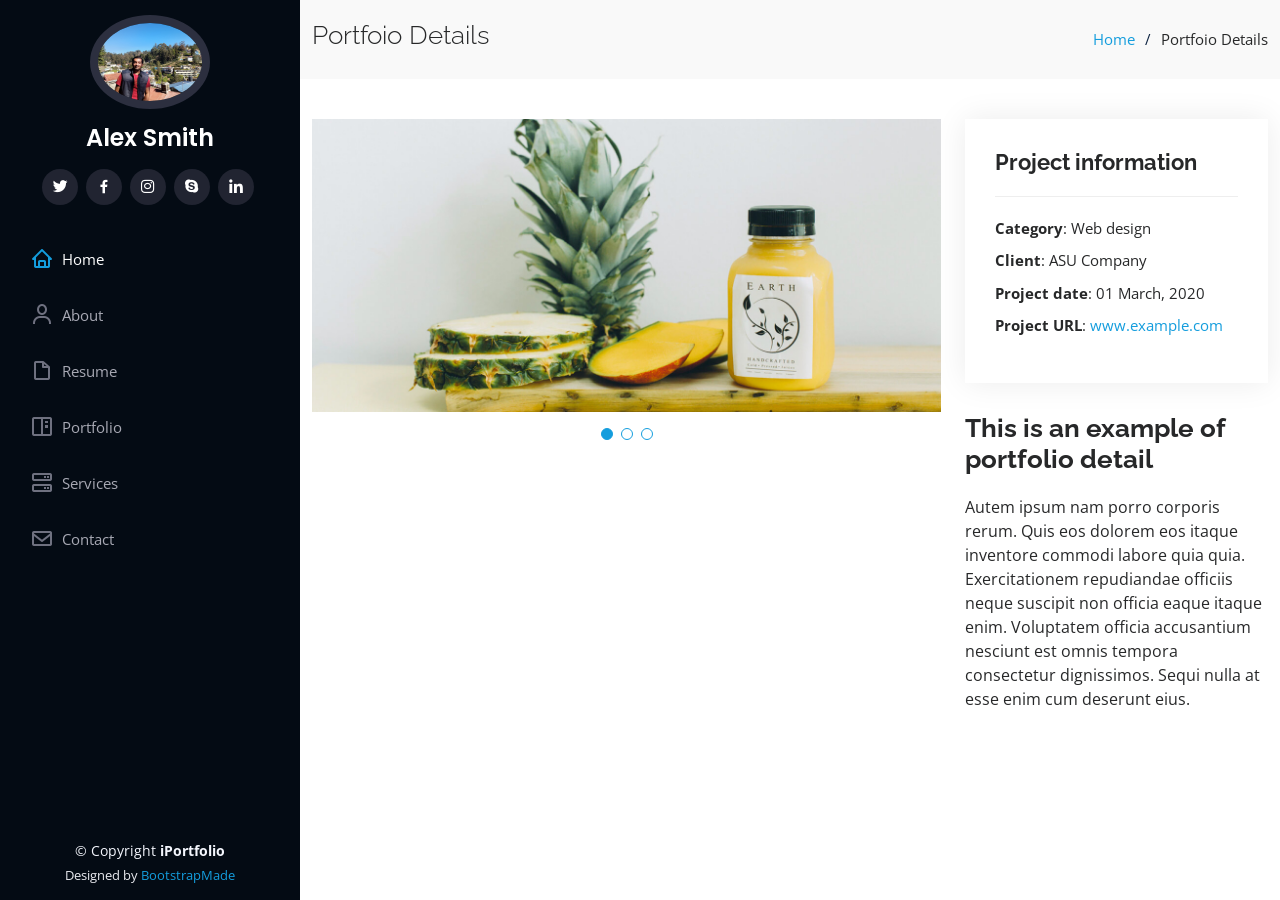
<file: portfolio-details.html>
<!DOCTYPE html>
<html lang="en">

<head>
  <meta charset="utf-8">
  <meta content="width=device-width, initial-scale=1.0" name="viewport">

  <title>Portfolio Details - iPortfolio Bootstrap Template</title>
  <meta content="" name="description">
  <meta content="" name="keywords">

  <!-- Favicons -->
  <link href="assets/img/favicon.png" rel="icon">
  <link href="assets/img/apple-touch-icon.png" rel="apple-touch-icon">

  <!-- Google Fonts -->
  <link href="https://fonts.googleapis.com/css?family=Open+Sans:300,300i,400,400i,600,600i,700,700i|Raleway:300,300i,400,400i,500,500i,600,600i,700,700i|Poppins:300,300i,400,400i,500,500i,600,600i,700,700i" rel="stylesheet">

  <!-- Vendor CSS Files -->
  <link href="assets/vendor/aos/aos.css" rel="stylesheet">
  <link href="assets/vendor/bootstrap/css/bootstrap.min.css" rel="stylesheet">
  <link href="assets/vendor/bootstrap-icons/bootstrap-icons.css" rel="stylesheet">
  <link href="assets/vendor/boxicons/css/boxicons.min.css" rel="stylesheet">
  <link href="assets/vendor/glightbox/css/glightbox.min.css" rel="stylesheet">
  <link href="assets/vendor/swiper/swiper-bundle.min.css" rel="stylesheet">

  <!-- Template Main CSS File -->
  <link href="assets/css/style.css" rel="stylesheet">

  <!-- =======================================================
  * Template Name: iPortfolio - v3.3.0
  * Template URL: https://bootstrapmade.com/iportfolio-bootstrap-portfolio-websites-template/
  * Author: BootstrapMade.com
  * License: https://bootstrapmade.com/license/
  ======================================================== -->
</head>

<body>

  <!-- ======= Mobile nav toggle button ======= -->
  <i class="bi bi-list mobile-nav-toggle d-xl-none"></i>

  <!-- ======= Header ======= -->
  <header id="header">
    <div class="d-flex flex-column">

      <div class="profile">
        <img src="assets/img/profile-img.jpg" alt="" class="img-fluid rounded-circle">
        <h1 class="text-light"><a href="index.html">Alex Smith</a></h1>
        <div class="social-links mt-3 text-center">
          <a href="#" class="twitter"><i class="bx bxl-twitter"></i></a>
          <a href="#" class="facebook"><i class="bx bxl-facebook"></i></a>
          <a href="#" class="instagram"><i class="bx bxl-instagram"></i></a>
          <a href="#" class="google-plus"><i class="bx bxl-skype"></i></a>
          <a href="#" class="linkedin"><i class="bx bxl-linkedin"></i></a>
        </div>
      </div>

      <nav id="navbar" class="nav-menu navbar">
        <ul>
          <li><a href="#hero" class="nav-link scrollto active"><i class="bx bx-home"></i> <span>Home</span></a></li>
          <li><a href="#about" class="nav-link scrollto"><i class="bx bx-user"></i> <span>About</span></a></li>
          <li><a href="#resume" class="nav-link scrollto"><i class="bx bx-file-blank"></i> <span>Resume</span></a></li>
          <li><a href="#portfolio" class="nav-link scrollto"><i class="bx bx-book-content"></i> <span>Portfolio</span></a></li>
          <li><a href="#services" class="nav-link scrollto"><i class="bx bx-server"></i> <span>Services</span></a></li>
          <li><a href="#contact" class="nav-link scrollto"><i class="bx bx-envelope"></i> <span>Contact</span></a></li>
        </ul>
      </nav><!-- .nav-menu -->
    </div>
  </header><!-- End Header -->

  <main id="main">

    <!-- ======= Breadcrumbs ======= -->
    <section id="breadcrumbs" class="breadcrumbs">
      <div class="container">

        <div class="d-flex justify-content-between align-items-center">
          <h2>Portfoio Details</h2>
          <ol>
            <li><a href="index.html">Home</a></li>
            <li>Portfoio Details</li>
          </ol>
        </div>

      </div>
    </section><!-- End Breadcrumbs -->

    <!-- ======= Portfolio Details Section ======= -->
    <section id="portfolio-details" class="portfolio-details">
      <div class="container">

        <div class="row gy-4">

          <div class="col-lg-8">
            <div class="portfolio-details-slider swiper-container">
              <div class="swiper-wrapper align-items-center">

                <div class="swiper-slide">
                  <img src="assets/img/portfolio/portfolio-details-1.jpg" alt="">
                </div>

                <div class="swiper-slide">
                  <img src="assets/img/portfolio/portfolio-details-2.jpg" alt="">
                </div>

                <div class="swiper-slide">
                  <img src="assets/img/portfolio/portfolio-details-3.jpg" alt="">
                </div>

              </div>
              <div class="swiper-pagination"></div>
            </div>
          </div>

          <div class="col-lg-4">
            <div class="portfolio-info">
              <h3>Project information</h3>
              <ul>
                <li><strong>Category</strong>: Web design</li>
                <li><strong>Client</strong>: ASU Company</li>
                <li><strong>Project date</strong>: 01 March, 2020</li>
                <li><strong>Project URL</strong>: <a href="#">www.example.com</a></li>
              </ul>
            </div>
            <div class="portfolio-description">
              <h2>This is an example of portfolio detail</h2>
              <p>
                Autem ipsum nam porro corporis rerum. Quis eos dolorem eos itaque inventore commodi labore quia quia. Exercitationem repudiandae officiis neque suscipit non officia eaque itaque enim. Voluptatem officia accusantium nesciunt est omnis tempora consectetur dignissimos. Sequi nulla at esse enim cum deserunt eius.
              </p>
            </div>
          </div>

        </div>

      </div>
    </section><!-- End Portfolio Details Section -->

  </main><!-- End #main -->

  <!-- ======= Footer ======= -->
  <footer id="footer">
    <div class="container">
      <div class="copyright">
        &copy; Copyright <strong><span>iPortfolio</span></strong>
      </div>
      <div class="credits">
        <!-- All the links in the footer should remain intact. -->
        <!-- You can delete the links only if you purchased the pro version. -->
        <!-- Licensing information: https://bootstrapmade.com/license/ -->
        <!-- Purchase the pro version with working PHP/AJAX contact form: https://bootstrapmade.com/iportfolio-bootstrap-portfolio-websites-template/ -->
        Designed by <a href="https://bootstrapmade.com/">BootstrapMade</a>
      </div>
    </div>
  </footer><!-- End  Footer -->

  <a href="#" class="back-to-top d-flex align-items-center justify-content-center"><i class="bi bi-arrow-up-short"></i></a>

  <!-- Vendor JS Files -->
  <script src="assets/vendor/aos/aos.js"></script>
  <script src="assets/vendor/bootstrap/js/bootstrap.bundle.min.js"></script>
  <script src="assets/vendor/glightbox/js/glightbox.min.js"></script>
  <script src="assets/vendor/isotope-layout/isotope.pkgd.min.js"></script>
  <script src="assets/vendor/php-email-form/validate.js"></script>
  <script src="assets/vendor/purecounter/purecounter.js"></script>
  <script src="assets/vendor/swiper/swiper-bundle.min.js"></script>
  <script src="assets/vendor/typed.js/typed.min.js"></script>
  <script src="assets/vendor/waypoints/noframework.waypoints.js"></script>

  <!-- Template Main JS File -->
  <script src="assets/js/main.js"></script>

</body>

</html>
</file>
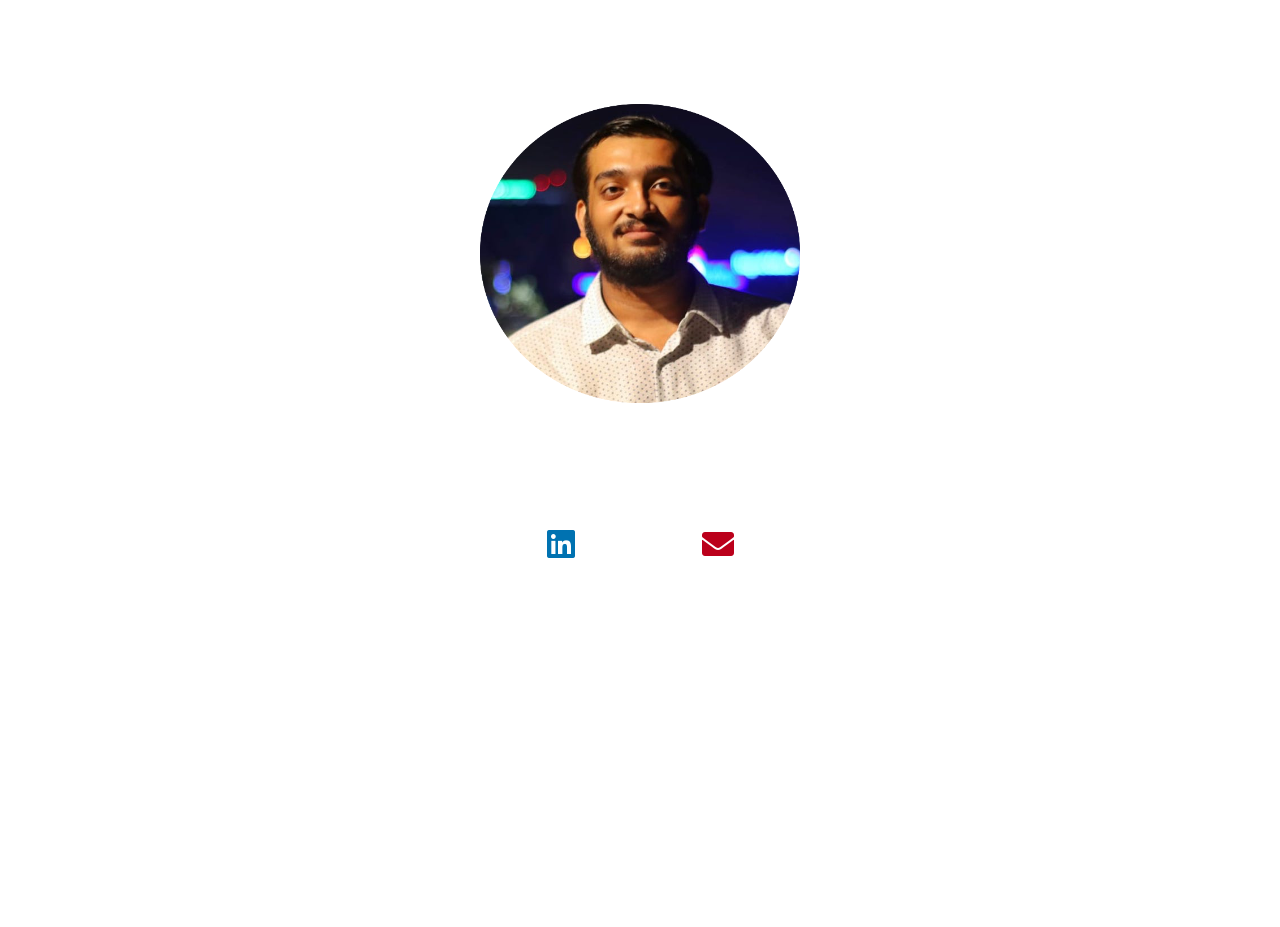
<file: portfolio.html>
<!DOCTYPE html>
<html lang="en">

<head>
    <meta charset="UTF-8">
    <meta name="viewport" content="width=device-width, initial-scale=1.0">
    <title>Shammi Anand</title>
    <link rel="stylesheet" href="https://cdnjs.cloudflare.com/ajax/libs/font-awesome/5.11.2/css/all.css" />
    <link rel="stylesheet" href="style.css">
</head>

<body>
    <section>
        <div class="title">
            <img src="images/shammi.png" alt="Shammi Anand">
            <p id="name">Shammi Anand</p>
            <p id="class">Computer Science(Sophomore)</p>
            <p id="description"><a href="https://cusat.ac.in">Cochin University of Science & Technology</a></p>
            <div id="logos">
                <a href="https://linkedin.com/in/shammicusat" class="fa-2x icons-space"><i
                        class="fab fa-linkedin"></i></a>
                <a href="https://github.com/ShammiAnand/" class="fa-2x icons-space"><i class="fab fa-github"></i></a>
                <a href="mailto:shammianand101@gmail.com" class="fa-2x icons-space"><i class="fas fa-envelope"></i></a>
            </div>
            <div>
                <a href="https://drive.google.com/file/d/11SSKdb4FdiVod1B37IjM6GRURgsFeagd/view?usp=sharing"><button><i
                            class="fa fa-download"></i>Resume</button></a>
            </div>
            <div class="footer">
                <p>Designed by Shammi Anand</p>
            </div>
        </div>
        <script src="https://formspree.io/js/formbutton-v1.min.js" defer></script>
        <script>
            window.formbutton = window.formbutton || function () { (formbutton.q = formbutton.q || []).push(arguments) };
            formbutton("create", {
                styles: {
                    fontFamily: '"Courier Prime", monospace',
                    button: {
                        background: "black"
                    },
                    title: {
                        background: "#000000",
                        textTransform: "uppercase"
                    },
                    description: {
                        background: "#000000"
                    }
                },
                title: "Thanks for visiting my website!",
                description: "If you have any queries, please leave a message below. I'll get to it asap!",
                action: "https://formspree.io/f/xqkgajll",
                buttonImg: "<i class='fas fa-comment' style='font-size:24px'/>"
            })
        </script>
    </section>
</body>

</html>
</file>
<file: style.css>
* {
  box-sizing: border-box;
}

html,
body {
  margin: 0;
  padding: 0;
  height: 100vh;
  width: 100vw;
  /* background-image: url("https://images.unsplash.com/photo-1606990972809-f6dff5d17367?ixid=MXwxMjA3fDB8MHxwaG90by1wYWdlfHx8fGVufDB8fHw%3D&ixlib=rb-1.2.1&auto=format&fit=crop&w=1050&q=80"); */
}

#main {
    height: 100%;
    width: 100%;
    display: flex;
    align-items: center;
    justify-content: center;
    flex-direction: row;
    justify-items: auto;
    /* padding: 10px; */
    font-size: 20px;
    /* background-image: url("https://images.unsplash.com/photo-1603726629907-ba4600c520be?ixlib=rb-1.2.1&ixid=eyJhcHBfaWQiOjEyMDd9&auto=format&fit=crop&w=1534&q=80"); */
    /*background-image: url("https://images.unsplash.com/photo-1606990972809-f6dff5d17367?ixid=MXwxMjA3fDB8MHxwaG90by1wYWdlfHx8fGVufDB8fHw%3D&ixlib=rb-1.2.1&auto=format&fit=crop&w=1050&q=80");*/
    background-image: url("images/death_of_socrates.jpg");
    background-repeat: no-repeat;
    background-size: cover;
}

section div {
  display: flex;
  flex-direction: column;
  justify-content: flex-start;
  align-items: center;
  justify-items: center;
}

.title {
  padding-top : 6.5em;
}

img {
  width : 25%;
}
a {
  text-decoration: none;
  color: white;
}

p {
  font-family: 'Courier New', Courier, monospace;
}

#name {
  font-size: 1.5em;
  font-weight: 800;
  color : white;
  margin : 10px auto;
}

#description {
  font-size: 1em;
  font-weight: 600;
  color: white;
  margin : 0px auto;
}

div#logos {
    display: flex;
    flex-direction: row;
    justify-content: space-around;
    align-items: center;
}

div#logos i {
  margin-top: 1em;
}

i {
  margin : 0.4em 0.75em;
  transition: all 0.5s;
}

i.fa-linkedin {
  color : #0072b1;
}

i.fa-envelope {
  color : #BB001B;
}

i:hover {
  /* color: brown; */
  transform: scale(1.5);
}

div button {
  font-size: 20px;
  width: 9em;
  border-radius: 10px;
  height: 3em;
  background: none;
  color : white;
  border : 2px solid white;
  margin : 3em 0 10em 0;
  transition: background-color 1s cubic-bezier(0.34, 1.56, 0.64, 1), border-radius 1s cubic-bezier(0.34, 1.56, 0.64, 1);
}

button:hover {
  color : black;
  background-color: white;
  /* border-radius: 20px; */
  transform: translateY(-10px);
}


@media (max-width : 960px) {
  p#description {
    padding : 0 20%;
  }
}

.footer {
  font-family: 'Courier New', Courier, monospace;
  font-size: 0.7em;
  font-weight: 200;
  color: white;
  /* padding-top: 10em; */
}

p#class {
  color: white;
  font-family: 'Courier New', Courier, monospace;
  font-size: 0.8em;
  margin-top : 0;
}
</file>
<file: assets/css/style.css>
/**
* Template Name: iPortfolio - v3.3.0
* Template URL: https://bootstrapmade.com/iportfolio-bootstrap-portfolio-websites-template/
* Author: BootstrapMade.com
* License: https://bootstrapmade.com/license/
*/

/*--------------------------------------------------------------
# General
--------------------------------------------------------------*/
body {
  font-family: "Open Sans", sans-serif;
  color: #272829;
}

a {
  color: #149ddd;
  text-decoration: none;
}

a:hover {
  color: #37b3ed;
  text-decoration: none;
}

h1, h2, h3, h4, h5, h6 {
  font-family: "Raleway", sans-serif;
}

/*--------------------------------------------------------------
# Back to top button
--------------------------------------------------------------*/
.back-to-top {
  position: fixed;
  visibility: hidden;
  opacity: 0;
  right: 15px;
  bottom: 15px;
  z-index: 996;
  background: #149ddd;
  width: 40px;
  height: 40px;
  border-radius: 50px;
  transition: all 0.4s;
}

.back-to-top i {
  font-size: 28px;
  color: #fff;
  line-height: 0;
}

.back-to-top:hover {
  background: #2eafec;
  color: #fff;
}

.back-to-top.active {
  visibility: visible;
  opacity: 1;
}

/*--------------------------------------------------------------
# Header
--------------------------------------------------------------*/
#header {
  position: fixed;
  top: 0;
  left: 0;
  bottom: 0;
  width: 300px;
  transition: all ease-in-out 0.5s;
  z-index: 9997;
  transition: all 0.5s;
  padding: 0 15px;
  background: #040b14;
  overflow-y: auto;
}

#header .profile img {
  margin: 15px auto;
  display: block;
  width: 120px;
  border: 8px solid #2c2f3f;
}

#header .profile h1 {
  font-size: 24px;
  margin: 0;
  padding: 0;
  font-weight: 600;
  -moz-text-align-last: center;
  text-align-last: center;
  font-family: "Poppins", sans-serif;
}

#header .profile h1 a, #header .profile h1 a:hover {
  color: #fff;
  text-decoration: none;
}

#header .profile .social-links a {
  font-size: 18px;
  display: inline-block;
  background: #212431;
  color: #fff;
  line-height: 1;
  padding: 8px 0;
  margin-right: 4px;
  border-radius: 50%;
  text-align: center;
  width: 36px;
  height: 36px;
  transition: 0.3s;
}

#header .profile .social-links a:hover {
  background: #149ddd;
  color: #fff;
  text-decoration: none;
}

#main {
  margin-left: 300px;
}

@media (max-width: 1199px) {
  #header {
    left: -300px;
  }
  #main {
    margin-left: 0;
  }
}

/*--------------------------------------------------------------
# Navigation Menu
--------------------------------------------------------------*/
/* Desktop Navigation */
.nav-menu {
  padding: 30px 0 0 0;
}

.nav-menu * {
  margin: 0;
  padding: 0;
  list-style: none;
}

.nav-menu > ul > li {
  position: relative;
  white-space: nowrap;
}

.nav-menu a, .nav-menu a:focus {
  display: flex;
  align-items: center;
  color: #a8a9b4;
  padding: 12px 15px;
  margin-bottom: 8px;
  transition: 0.3s;
  font-size: 15px;
}

.nav-menu a i, .nav-menu a:focus i {
  font-size: 24px;
  padding-right: 8px;
  color: #6f7180;
}

.nav-menu a:hover, .nav-menu .active, .nav-menu .active:focus, .nav-menu li:hover > a {
  text-decoration: none;
  color: #fff;
}

.nav-menu a:hover i, .nav-menu .active i, .nav-menu .active:focus i, .nav-menu li:hover > a i {
  color: #149ddd;
}

/* Mobile Navigation */
.mobile-nav-toggle {
  position: fixed;
  right: 15px;
  top: 15px;
  z-index: 9998;
  border: 0;
  font-size: 24px;
  transition: all 0.4s;
  outline: none !important;
  background-color: #149ddd;
  color: #fff;
  width: 40px;
  height: 40px;
  display: inline-flex;
  align-items: center;
  justify-content: center;
  line-height: 0;
  border-radius: 50px;
  cursor: pointer;
}

.mobile-nav-active {
  overflow: hidden;
}

.mobile-nav-active #header {
  left: 0;
}

/*--------------------------------------------------------------
# Hero Section
--------------------------------------------------------------*/
#hero {
  width: 100%;
  height: 100vh;
  background: url("../img/hero-bg.jpg") top center;
  background-size: cover;
}

#hero:before {
  content: "";
  background: rgba(5, 13, 24, 0.3);
  position: absolute;
  bottom: 0;
  top: 0;
  left: 0;
  right: 0;
  z-index: 1;
}

#hero .hero-container {
  position: relative;
  z-index: 2;
  min-width: 300px;
}

#hero h1 {
  margin: 0 0 10px 0;
  font-size: 64px;
  font-weight: 700;
  line-height: 56px;
  color: #fff;
}

#hero p {
  color: #fff;
  margin-bottom: 50px;
  font-size: 26px;
  font-family: "Poppins", sans-serif;
}

#hero p span {
  color: #fff;
  padding-bottom: 4px;
  letter-spacing: 1px;
  border-bottom: 3px solid #149ddd;
}

@media (min-width: 1024px) {
  #hero {
    background-attachment: fixed;
  }
}

@media (max-width: 768px) {
  #hero h1 {
    font-size: 28px;
    line-height: 36px;
  }
  #hero h2 {
    font-size: 18px;
    line-height: 24px;
    margin-bottom: 30px;
  }
}

/*--------------------------------------------------------------
# Sections General
--------------------------------------------------------------*/
section {
  padding: 60px 0;
  overflow: hidden;
}

.section-bg {
  background: #f5f8fd;
}

.section-title {
  padding-bottom: 30px;
}

.section-title h2 {
  font-size: 32px;
  font-weight: bold;
  margin-bottom: 20px;
  padding-bottom: 20px;
  position: relative;
  color: #173b6c;
}

.section-title h2::after {
  content: '';
  position: absolute;
  display: block;
  width: 50px;
  height: 3px;
  background: #149ddd;
  bottom: 0;
  left: 0;
}

.section-title p {
  margin-bottom: 0;
}

/*--------------------------------------------------------------
# About
--------------------------------------------------------------*/
.about .content h3 {
  font-weight: 700;
  font-size: 26px;
  color: #173b6c;
}

.about .content ul {
  list-style: none;
  padding: 0;
}

.about .content ul li {
  margin-bottom: 20px;
  display: flex;
  align-items: center;
}

.about .content ul strong {
  margin-right: 10px;
}

.about .content ul i {
  font-size: 16px;
  margin-right: 5px;
  color: #149ddd;
  line-height: 0;
}

.about .content p:last-child {
  margin-bottom: 0;
}

/*--------------------------------------------------------------
# Facts
--------------------------------------------------------------*/
.facts {
  padding-bottom: 30px;
}

.facts .count-box {
  padding: 30px;
  width: 100%;
}

.facts .count-box i {
  display: block;
  font-size: 44px;
  color: #149ddd;
  float: left;
  line-height: 0;
}

.facts .count-box span {
  font-size: 48px;
  line-height: 40px;
  display: block;
  font-weight: 700;
  color: #050d18;
  margin-left: 60px;
}

.facts .count-box p {
  padding: 15px 0 0 0;
  margin: 0 0 0 60px;
  font-family: "Raleway", sans-serif;
  font-size: 14px;
  color: #122f57;
}

.facts .count-box a {
  font-weight: 600;
  display: block;
  margin-top: 20px;
  color: #122f57;
  font-size: 15px;
  font-family: "Poppins", sans-serif;
  transition: ease-in-out 0.3s;
}

.facts .count-box a:hover {
  color: #1f5297;
}

/*--------------------------------------------------------------
# Akills
--------------------------------------------------------------*/
.skills .progress {
  height: 60px;
  display: block;
  background: none;
  border-radius: 0;
}

.skills .progress .skill {
  padding: 0;
  margin: 0 0 6px 0;
  text-transform: uppercase;
  display: block;
  font-weight: 600;
  font-family: "Poppins", sans-serif;
  color: #050d18;
}

.skills .progress .skill .val {
  float: right;
  font-style: normal;
}

.skills .progress-bar-wrap {
  background: #dce8f8;
  height: 10px;
}

.skills .progress-bar {
  width: 1px;
  height: 10px;
  transition: .9s;
  background-color: #149ddd;
}

/*--------------------------------------------------------------
# Resume
--------------------------------------------------------------*/
.resume .resume-title {
  font-size: 26px;
  font-weight: 700;
  margin-top: 20px;
  margin-bottom: 20px;
  color: #050d18;
}

.resume .resume-item {
  padding: 0 0 20px 20px;
  margin-top: -2px;
  border-left: 2px solid #1f5297;
  position: relative;
}

.resume .resume-item h4 {
  line-height: 18px;
  font-size: 18px;
  font-weight: 600;
  text-transform: uppercase;
  font-family: "Poppins", sans-serif;
  color: #050d18;
  margin-bottom: 10px;
}

.resume .resume-item h5 {
  font-size: 16px;
  background: #e4edf9;
  padding: 5px 15px;
  display: inline-block;
  font-weight: 600;
  margin-bottom: 10px;
}

.resume .resume-item ul {
  padding-left: 20px;
}

.resume .resume-item ul li {
  padding-bottom: 10px;
}

.resume .resume-item:last-child {
  padding-bottom: 0;
}

.resume .resume-item::before {
  content: "";
  position: absolute;
  width: 16px;
  height: 16px;
  border-radius: 50px;
  left: -9px;
  top: 0;
  background: #fff;
  border: 2px solid #1f5297;
}

/*--------------------------------------------------------------
# Portfolio
--------------------------------------------------------------*/
.portfolio .portfolio-item {
  margin-bottom: 30px;
}

.portfolio #portfolio-flters {
  padding: 0;
  margin: 0 auto 35px auto;
  list-style: none;
  text-align: center;
  background: #fff;
  border-radius: 50px;
  padding: 2px 15px;
}

.portfolio #portfolio-flters li {
  cursor: pointer;
  display: inline-block;
  padding: 10px 15px 8px 15px;
  font-size: 14px;
  font-weight: 600;
  line-height: 1;
  text-transform: uppercase;
  color: #272829;
  margin-bottom: 5px;
  transition: all 0.3s ease-in-out;
}

.portfolio #portfolio-flters li:hover, .portfolio #portfolio-flters li.filter-active {
  color: #149ddd;
}

.portfolio #portfolio-flters li:last-child {
  margin-right: 0;
}

.portfolio .portfolio-wrap {
  transition: 0.3s;
  position: relative;
  overflow: hidden;
  z-index: 1;
}

.portfolio .portfolio-wrap::before {
  content: "";
  background: rgba(255, 255, 255, 0.5);
  position: absolute;
  left: 0;
  right: 0;
  top: 0;
  bottom: 0;
  transition: all ease-in-out 0.3s;
  z-index: 2;
  opacity: 0;
}

.portfolio .portfolio-wrap .portfolio-links {
  opacity: 1;
  left: 0;
  right: 0;
  bottom: -60px;
  z-index: 3;
  position: absolute;
  transition: all ease-in-out 0.3s;
  display: flex;
  justify-content: center;
}

.portfolio .portfolio-wrap .portfolio-links a {
  color: #fff;
  font-size: 28px;
  text-align: center;
  background: rgba(20, 157, 221, 0.75);
  transition: 0.3s;
  width: 50%;
}

.portfolio .portfolio-wrap .portfolio-links a:hover {
  background: rgba(20, 157, 221, 0.95);
}

.portfolio .portfolio-wrap .portfolio-links a + a {
  border-left: 1px solid #37b3ed;
}

.portfolio .portfolio-wrap:hover::before {
  top: 0;
  left: 0;
  right: 0;
  bottom: 0;
  opacity: 1;
}

.portfolio .portfolio-wrap:hover .portfolio-links {
  opacity: 1;
  bottom: 0;
}

/*--------------------------------------------------------------
# Portfolio Details
--------------------------------------------------------------*/
.portfolio-details {
  padding-top: 40px;
}

.portfolio-details .portfolio-details-slider img {
  width: 100%;
}

.portfolio-details .portfolio-details-slider .swiper-pagination {
  margin-top: 20px;
  position: relative;
}

.portfolio-details .portfolio-details-slider .swiper-pagination .swiper-pagination-bullet {
  width: 12px;
  height: 12px;
  background-color: #fff;
  opacity: 1;
  border: 1px solid #149ddd;
}

.portfolio-details .portfolio-details-slider .swiper-pagination .swiper-pagination-bullet-active {
  background-color: #149ddd;
}

.portfolio-details .portfolio-info {
  padding: 30px;
  box-shadow: 0px 0 30px rgba(5, 13, 24, 0.08);
}

.portfolio-details .portfolio-info h3 {
  font-size: 22px;
  font-weight: 700;
  margin-bottom: 20px;
  padding-bottom: 20px;
  border-bottom: 1px solid #eee;
}

.portfolio-details .portfolio-info ul {
  list-style: none;
  padding: 0;
  font-size: 15px;
}

.portfolio-details .portfolio-info ul li + li {
  margin-top: 10px;
}

.portfolio-details .portfolio-description {
  padding-top: 30px;
}

.portfolio-details .portfolio-description h2 {
  font-size: 26px;
  font-weight: 700;
  margin-bottom: 20px;
}

.portfolio-details .portfolio-description p {
  padding: 0;
}

/*--------------------------------------------------------------
# Services
--------------------------------------------------------------*/
.services .icon-box {
  margin-bottom: 20px;
}

.services .icon {
  float: left;
  display: flex;
  align-items: center;
  justify-content: center;
  width: 54px;
  height: 54px;
  background: #149ddd;
  border-radius: 50%;
  transition: 0.5s;
  border: 1px solid #149ddd;
}

.services .icon i {
  color: #fff;
  font-size: 24px;
  line-height: 0;
}

.services .icon-box:hover .icon {
  background: #fff;
}

.services .icon-box:hover .icon i {
  color: #149ddd;
}

.services .title {
  margin-left: 80px;
  font-weight: 700;
  margin-bottom: 15px;
  font-size: 18px;
}

.services .title a {
  color: #343a40;
}

.services .title a:hover {
  color: #149ddd;
}

.services .description {
  margin-left: 80px;
  line-height: 24px;
  font-size: 14px;
}

/*--------------------------------------------------------------
# Testimonials
--------------------------------------------------------------*/
.testimonials .testimonial-item {
  box-sizing: content-box;
  text-align: center;
  min-height: 320px;
}

.testimonials .testimonial-item .testimonial-img {
  width: 90px;
  border-radius: 50%;
  margin: 0 auto;
}

.testimonials .testimonial-item h3 {
  font-size: 18px;
  font-weight: bold;
  margin: 10px 0 5px 0;
  color: #111;
}

.testimonials .testimonial-item h4 {
  font-size: 14px;
  color: #999;
  margin: 0;
}

.testimonials .testimonial-item .quote-icon-left, .testimonials .testimonial-item .quote-icon-right {
  color: #c3e8fa;
  font-size: 26px;
}

.testimonials .testimonial-item .quote-icon-left {
  display: inline-block;
  left: -5px;
  position: relative;
}

.testimonials .testimonial-item .quote-icon-right {
  display: inline-block;
  right: -5px;
  position: relative;
  top: 10px;
}

.testimonials .testimonial-item p {
  font-style: italic;
  margin: 0 15px 15px 15px;
  padding: 20px;
  background: #fff;
  position: relative;
  margin-bottom: 35px;
  border-radius: 6px;
  box-shadow: 0px 2px 15px rgba(0, 0, 0, 0.1);
}

.testimonials .testimonial-item p::after {
  content: "";
  width: 0;
  height: 0;
  border-top: 20px solid #fff;
  border-right: 20px solid transparent;
  border-left: 20px solid transparent;
  position: absolute;
  bottom: -20px;
  left: calc(50% - 20px);
}

.testimonials .swiper-pagination {
  margin-top: 20px;
  position: relative;
}

.testimonials .swiper-pagination .swiper-pagination-bullet {
  width: 12px;
  height: 12px;
  background-color: #fff;
  opacity: 1;
  border: 1px solid #149ddd;
}

.testimonials .swiper-pagination .swiper-pagination-bullet-active {
  background-color: #149ddd;
}

/*--------------------------------------------------------------
# Contact
--------------------------------------------------------------*/
.contact {
  padding-bottom: 130px;
}

.contact .info {
  padding: 30px;
  background: #fff;
  width: 100%;
  box-shadow: 0 0 24px 0 rgba(0, 0, 0, 0.12);
}

.contact .info i {
  font-size: 20px;
  color: #149ddd;
  float: left;
  width: 44px;
  height: 44px;
  background: #dff3fc;
  display: flex;
  justify-content: center;
  align-items: center;
  border-radius: 50px;
  transition: all 0.3s ease-in-out;
}

.contact .info h4 {
  padding: 0 0 0 60px;
  font-size: 22px;
  font-weight: 600;
  margin-bottom: 5px;
  color: #050d18;
}

.contact .info p {
  padding: 0 0 10px 60px;
  margin-bottom: 20px;
  font-size: 14px;
  color: #173b6c;
}

.contact .info .email p {
  padding-top: 5px;
}

.contact .info .social-links {
  padding-left: 60px;
}

.contact .info .social-links a {
  font-size: 18px;
  display: inline-block;
  background: #333;
  color: #fff;
  line-height: 1;
  padding: 8px 0;
  border-radius: 50%;
  text-align: center;
  width: 36px;
  height: 36px;
  transition: 0.3s;
  margin-right: 10px;
}

.contact .info .social-links a:hover {
  background: #149ddd;
  color: #fff;
}

.contact .info .email:hover i, .contact .info .address:hover i, .contact .info .phone:hover i {
  background: #149ddd;
  color: #fff;
}

.contact .php-email-form {
  width: 100%;
  padding: 30px;
  background: #fff;
  box-shadow: 0 0 24px 0 rgba(0, 0, 0, 0.12);
}

.contact .php-email-form .form-group {
  padding-bottom: 8px;
}

.contact .php-email-form .validate {
  display: none;
  color: red;
  margin: 0 0 15px 0;
  font-weight: 400;
  font-size: 13px;
}

.contact .php-email-form .error-message {
  display: none;
  color: #fff;
  background: #ed3c0d;
  text-align: left;
  padding: 15px;
  font-weight: 600;
}

.contact .php-email-form .error-message br + br {
  margin-top: 25px;
}

.contact .php-email-form .sent-message {
  display: none;
  color: #fff;
  background: #18d26e;
  text-align: center;
  padding: 15px;
  font-weight: 600;
}

.contact .php-email-form .loading {
  display: none;
  background: #fff;
  text-align: center;
  padding: 15px;
}

.contact .php-email-form .loading:before {
  content: "";
  display: inline-block;
  border-radius: 50%;
  width: 24px;
  height: 24px;
  margin: 0 10px -6px 0;
  border: 3px solid #18d26e;
  border-top-color: #eee;
  -webkit-animation: animate-loading 1s linear infinite;
  animation: animate-loading 1s linear infinite;
}

.contact .php-email-form .form-group {
  margin-bottom: 15px;
}

.contact .php-email-form label {
  padding-bottom: 8px;
}

.contact .php-email-form input, .contact .php-email-form textarea {
  border-radius: 0;
  box-shadow: none;
  font-size: 14px;
}

.contact .php-email-form input {
  height: 44px;
}

.contact .php-email-form textarea {
  padding: 10px 15px;
}

.contact .php-email-form button[type="submit"] {
  background: #149ddd;
  border: 0;
  padding: 10px 24px;
  color: #fff;
  transition: 0.4s;
  border-radius: 4px;
}

.contact .php-email-form button[type="submit"]:hover {
  background: #37b3ed;
}

@-webkit-keyframes animate-loading {
  0% {
    transform: rotate(0deg);
  }
  100% {
    transform: rotate(360deg);
  }
}

@keyframes animate-loading {
  0% {
    transform: rotate(0deg);
  }
  100% {
    transform: rotate(360deg);
  }
}

/*--------------------------------------------------------------
# Breadcrumbs
--------------------------------------------------------------*/
.breadcrumbs {
  padding: 20px 0;
  background: #f9f9f9;
}

.breadcrumbs h2 {
  font-size: 26px;
  font-weight: 300;
}

.breadcrumbs ol {
  display: flex;
  flex-wrap: wrap;
  list-style: none;
  padding: 0;
  margin: 0;
  font-size: 15px;
}

.breadcrumbs ol li + li {
  padding-left: 10px;
}

.breadcrumbs ol li + li::before {
  display: inline-block;
  padding-right: 10px;
  color: #0e2442;
  content: "/";
}

@media (max-width: 768px) {
  .breadcrumbs .d-flex {
    display: block !important;
  }
  .breadcrumbs ol {
    display: block;
  }
  .breadcrumbs ol li {
    display: inline-block;
  }
}

/*--------------------------------------------------------------
# Footer
--------------------------------------------------------------*/
#footer {
  padding: 15px;
  color: #f4f6fd;
  font-size: 14px;
  position: fixed;
  left: 0;
  bottom: 0;
  width: 300px;
  z-index: 9999;
  background: #040b14;
}

#footer .copyright {
  text-align: center;
}

#footer .credits {
  padding-top: 5px;
  text-align: center;
  font-size: 13px;
  color: #eaebf0;
}

@media (max-width: 1199px) {
  #footer {
    position: static;
    width: auto;
    padding-right: 20px 15px;
  }
}
</file>
